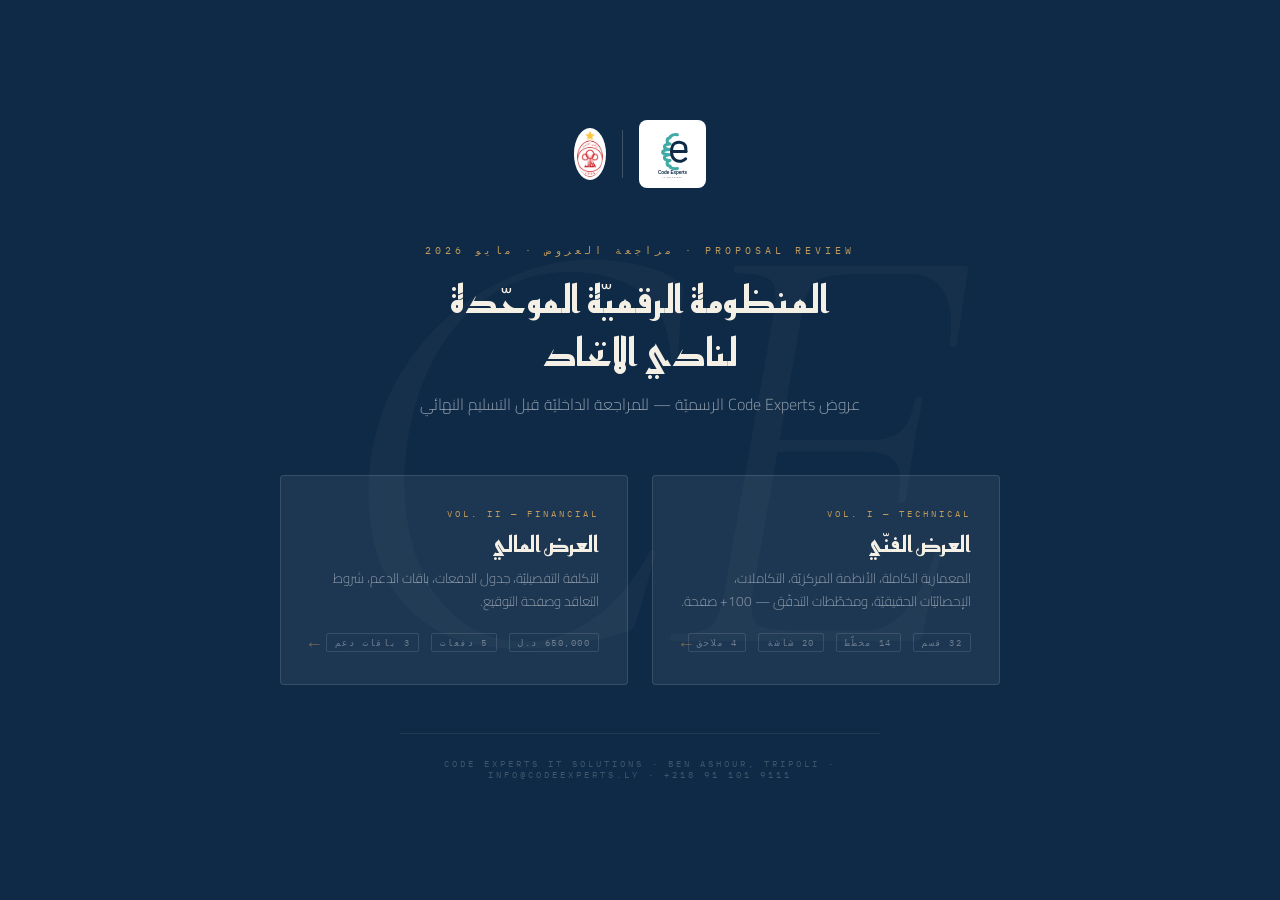
<file: index.html>
<!DOCTYPE html>
<html lang="ar" dir="rtl">
<head>
<meta charset="UTF-8"/>
<meta name="viewport" content="width=device-width,initial-scale=1"/>
<title>Code Experts × نادي الاتحاد — العروض الرسمية</title>
<link href="https://fonts.googleapis.com/css2?family=Reem+Kufi:wght@400;700;800&family=Cairo:wght@300;400;600&family=IBM+Plex+Mono:wght@400;500&family=Cormorant+Garamond:ital,wght@1,300;1,400&display=swap" rel="stylesheet"/>
<style>
*{box-sizing:border-box;margin:0;padding:0;}
html{scroll-behavior:smooth;}
body{
  background:#0F2A47;
  min-height:100vh;
  font-family:'Cairo',sans-serif;
  display:flex;flex-direction:column;align-items:center;justify-content:center;
  padding:40px 20px;
  position:relative;overflow:hidden;
}
/* Background ornament */
body::before{
  content:'CE';
  position:fixed;top:50%;left:50%;transform:translate(-50%,-50%);
  font-family:'Cormorant Garamond',serif;font-style:italic;font-weight:300;
  font-size:600px;color:rgba(255,255,255,0.03);line-height:1;pointer-events:none;
  letter-spacing:-20px;
}
.top-bar{
  display:flex;align-items:center;gap:16px;margin-bottom:56px;
}
.top-bar img{height:56px;width:auto;}
.divider{width:1px;height:48px;background:rgba(255,255,255,0.2);}
.eyebrow{
  font-family:'IBM Plex Mono',monospace;font-size:10px;letter-spacing:4px;
  color:#C29B5C;text-transform:uppercase;text-align:center;margin-bottom:16px;
}
h1{
  font-family:'Reem Kufi',sans-serif;font-weight:600;font-size:38px;
  color:#F5F0E6;text-align:center;line-height:1.4;margin-bottom:12px;
  letter-spacing:0.5px;
}
.subtitle{
  font-family:'Cairo',sans-serif;font-weight:300;font-size:16px;
  color:rgba(255,255,255,0.55);text-align:center;margin-bottom:56px;
  line-height:1.7;max-width:480px;
}
.cards{
  display:grid;grid-template-columns:1fr 1fr;gap:24px;max-width:720px;width:100%;
  margin-bottom:48px;
}
@media(max-width:600px){.cards{grid-template-columns:1fr;}}
.card{
  background:rgba(255,255,255,0.06);border:1px solid rgba(255,255,255,0.12);
  border-radius:4px;padding:32px 28px;text-decoration:none;
  transition:all 0.25s;display:block;position:relative;overflow:hidden;
}
.card::before{
  content:'';position:absolute;top:0;left:0;right:0;height:3px;
  background:#C29B5C;transform:scaleX(0);transform-origin:right;
  transition:transform 0.3s;
}
.card:hover{background:rgba(255,255,255,0.1);border-color:rgba(201,155,92,0.4);transform:translateY(-2px);}
.card:hover::before{transform:scaleX(1);}
.card-tag{
  font-family:'IBM Plex Mono',monospace;font-size:9px;letter-spacing:3px;
  color:#C29B5C;text-transform:uppercase;margin-bottom:12px;
}
.card-title{
  font-family:'Reem Kufi',sans-serif;font-weight:700;font-size:22px;
  color:#F5F0E6;margin-bottom:8px;line-height:1.3;
}
.card-desc{
  font-family:'Cairo',sans-serif;font-weight:300;font-size:13.5px;
  color:rgba(255,255,255,0.5);line-height:1.7;margin-bottom:20px;
}
.card-meta{
  display:flex;gap:12px;flex-wrap:wrap;
}
.meta-pill{
  font-family:'IBM Plex Mono',monospace;font-size:9px;letter-spacing:1.5px;
  color:rgba(255,255,255,0.35);border:1px solid rgba(255,255,255,0.12);
  padding:3px 8px;border-radius:2px;text-transform:uppercase;
}
.card-arrow{
  position:absolute;bottom:24px;left:24px;  /* left = visual right in RTL */
  font-size:18px;color:rgba(201,155,92,0.5);transition:all 0.25s;
}
.card:hover .card-arrow{color:#C29B5C;transform:translateX(-4px);}
.footer-line{
  font-family:'IBM Plex Mono',monospace;font-size:9px;letter-spacing:3px;
  color:rgba(255,255,255,0.2);text-transform:uppercase;text-align:center;
  border-top:1px solid rgba(255,255,255,0.08);padding-top:24px;max-width:480px;width:100%;
}
</style>
</head>
<body>

<div class="top-bar">
  <div style="background:#FFFFFF;border-radius:8px;padding:8px 14px;display:flex;align-items:center;">
    <img src="assets/code-experts-logo.svg" alt="Code Experts" style="height:52px;width:auto;display:block;"/>
  </div>
  <div class="divider"></div>
  <img src="assets/club-logo.png" alt="نادي الاتحاد" style="height:52px;border-radius:50%;background:white;padding:3px;"/>
</div>

<div class="eyebrow">PROPOSAL REVIEW · مراجعة العروض · مايو 2026</div>
<h1>المنظومة الرقميّة الموحّدة<br/>لنادي الاتحاد</h1>
<p class="subtitle">عروض Code Experts الرسميّة — للمراجعة الداخليّة قبل التسليم النهائي</p>

<div class="cards">

  <a href="tech/" class="card">
    <div class="card-tag">VOL. I — TECHNICAL</div>
    <div class="card-title">العرض الفنّي</div>
    <div class="card-desc">
      المعمارية الكاملة، الأنظمة المركزيّة، التكاملات، الإحصائيّات الحقيقيّة، ومخطّطات التدفّق — 100+ صفحة.
    </div>
    <div class="card-meta">
      <span class="meta-pill">32 قسم</span>
      <span class="meta-pill">14 مخطّط</span>
      <span class="meta-pill">20 شاشة</span>
      <span class="meta-pill">4 ملاحق</span>
    </div>
    <div class="card-arrow">←</div>
  </a>

  <a href="financial/" class="card">
    <div class="card-tag">VOL. II — FINANCIAL</div>
    <div class="card-title">العرض المالي</div>
    <div class="card-desc">
      التكلفة التفصيليّة، جدول الدفعات، باقات الدعم، شروط التعاقد وصفحة التوقيع.
    </div>
    <div class="card-meta">
      <span class="meta-pill">650,000 د.ل</span>
      <span class="meta-pill">5 دفعات</span>
      <span class="meta-pill">3 باقات دعم</span>
    </div>
    <div class="card-arrow">←</div>
  </a>

</div>

<div class="footer-line">
  CODE EXPERTS IT SOLUTIONS · BEN ASHOUR, TRIPOLI · INFO@CODEEXPERTS.LY · +218 91 101 9111
</div>

</body>
</html>
</file>
